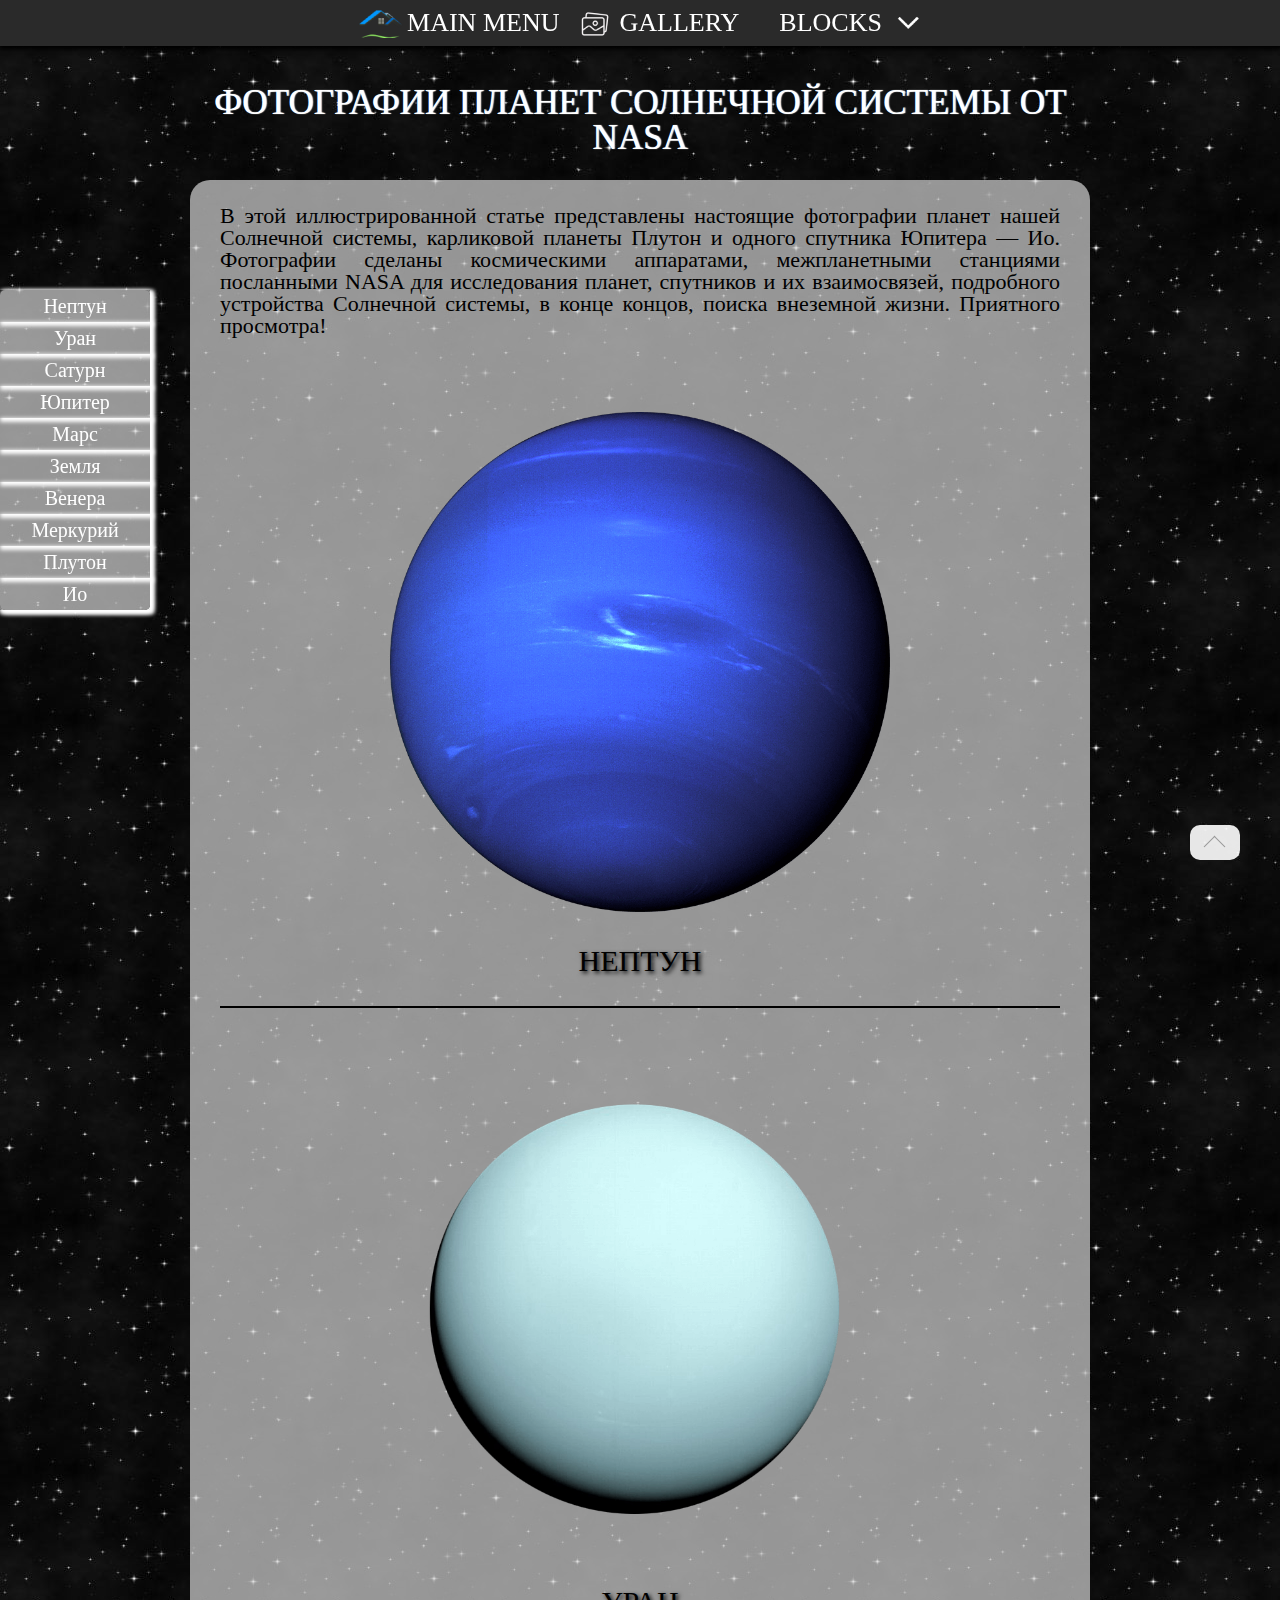
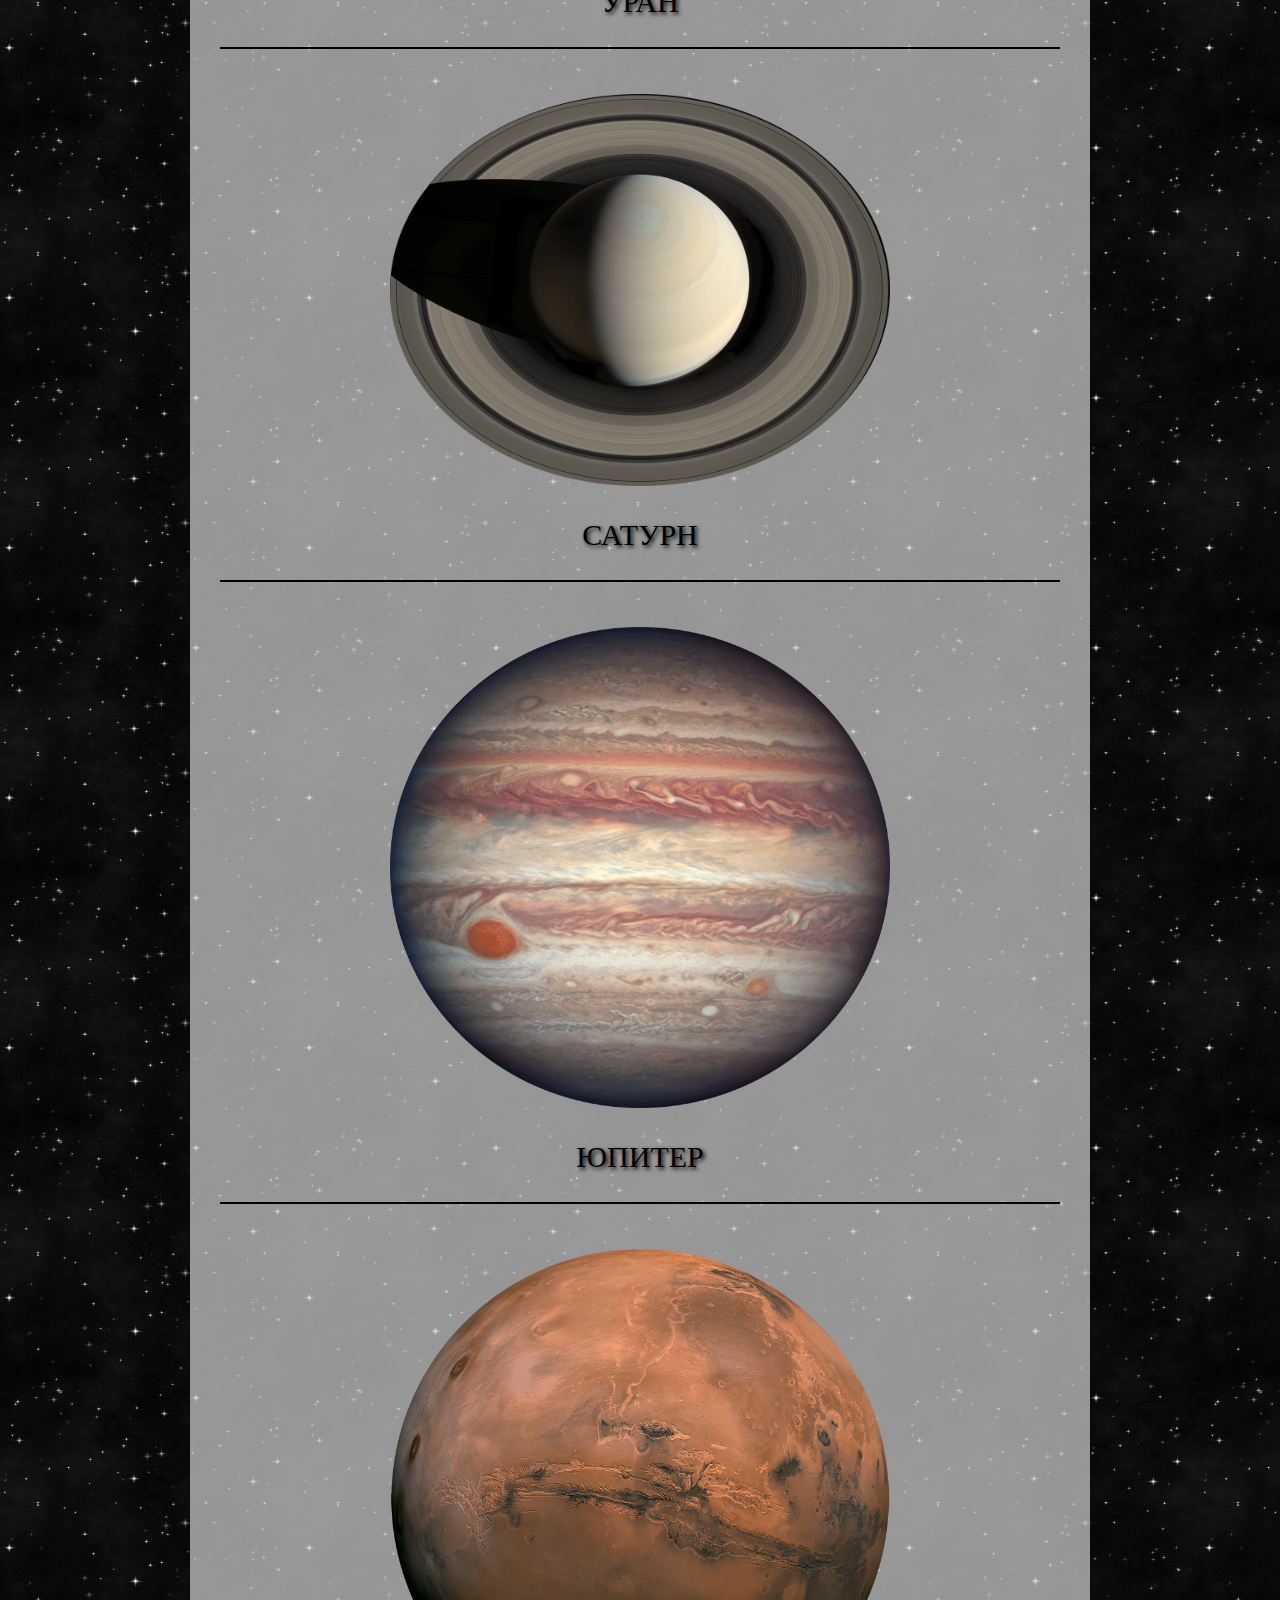
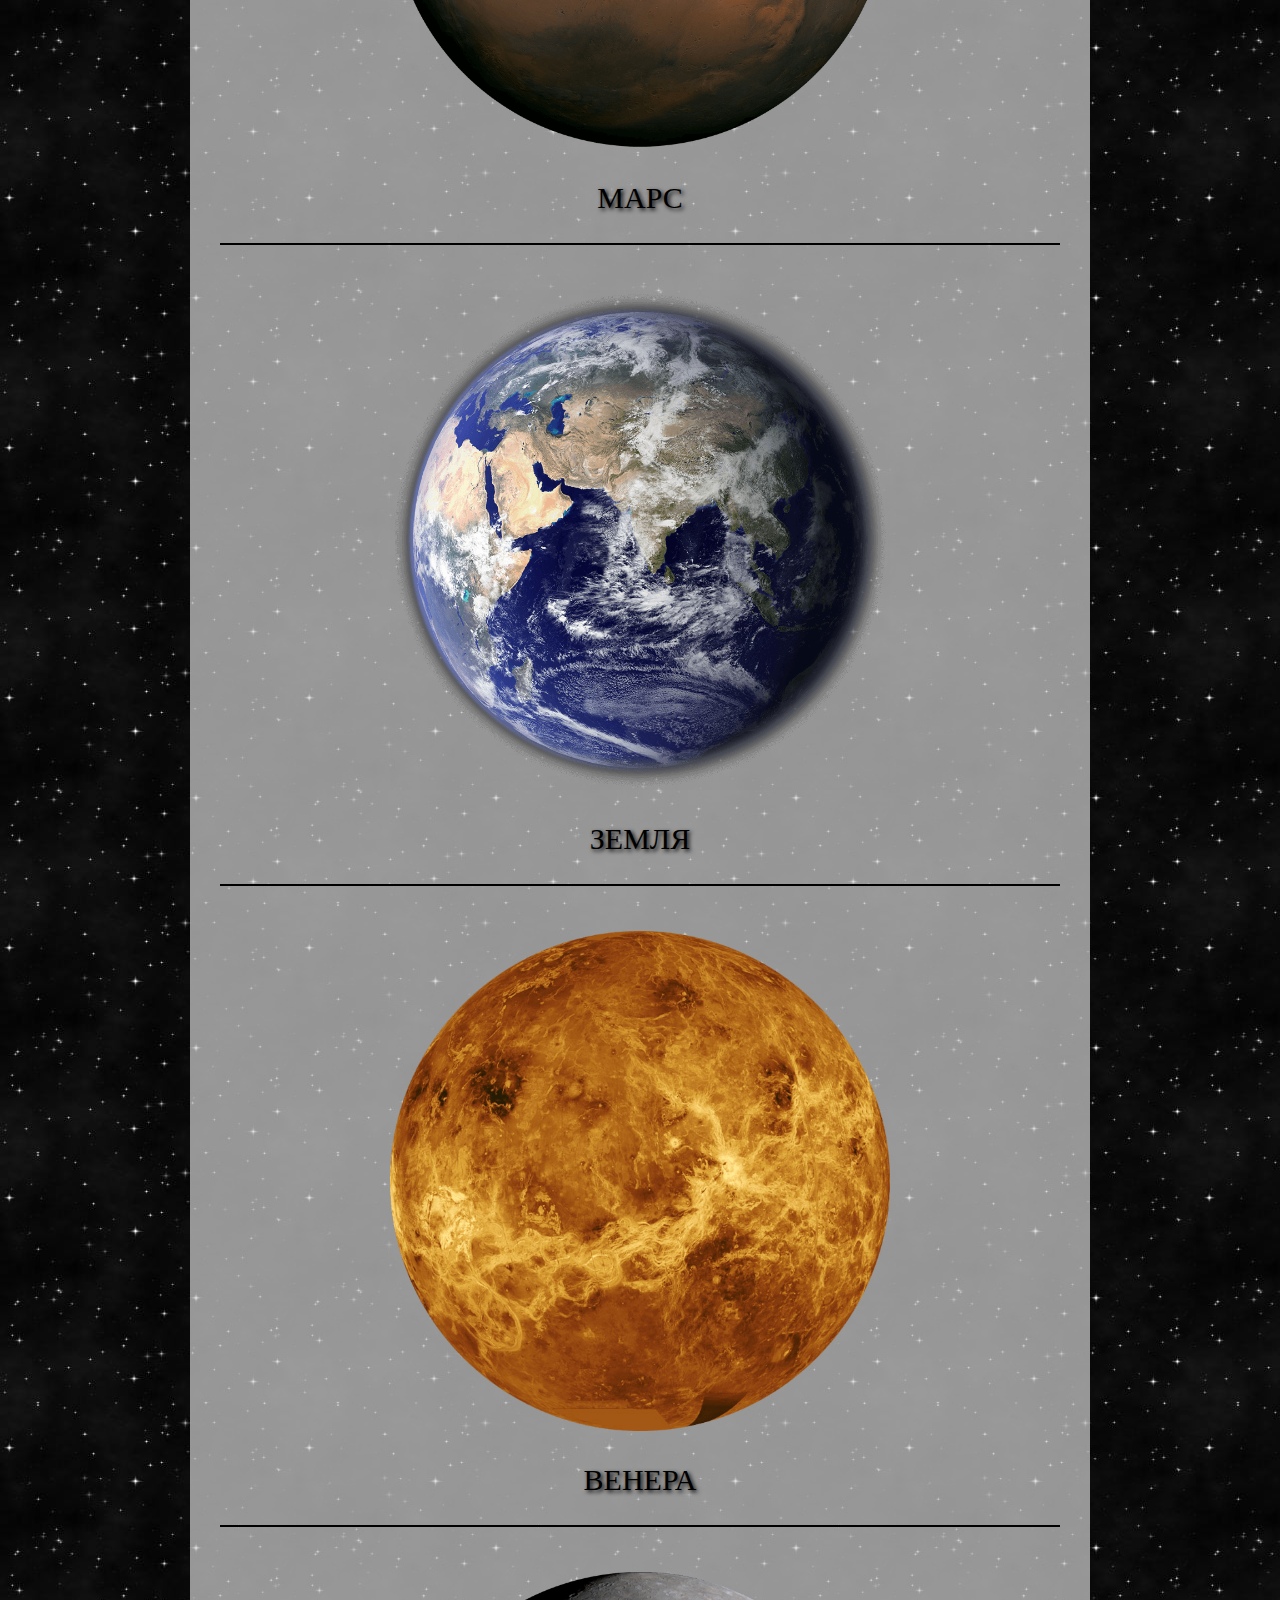
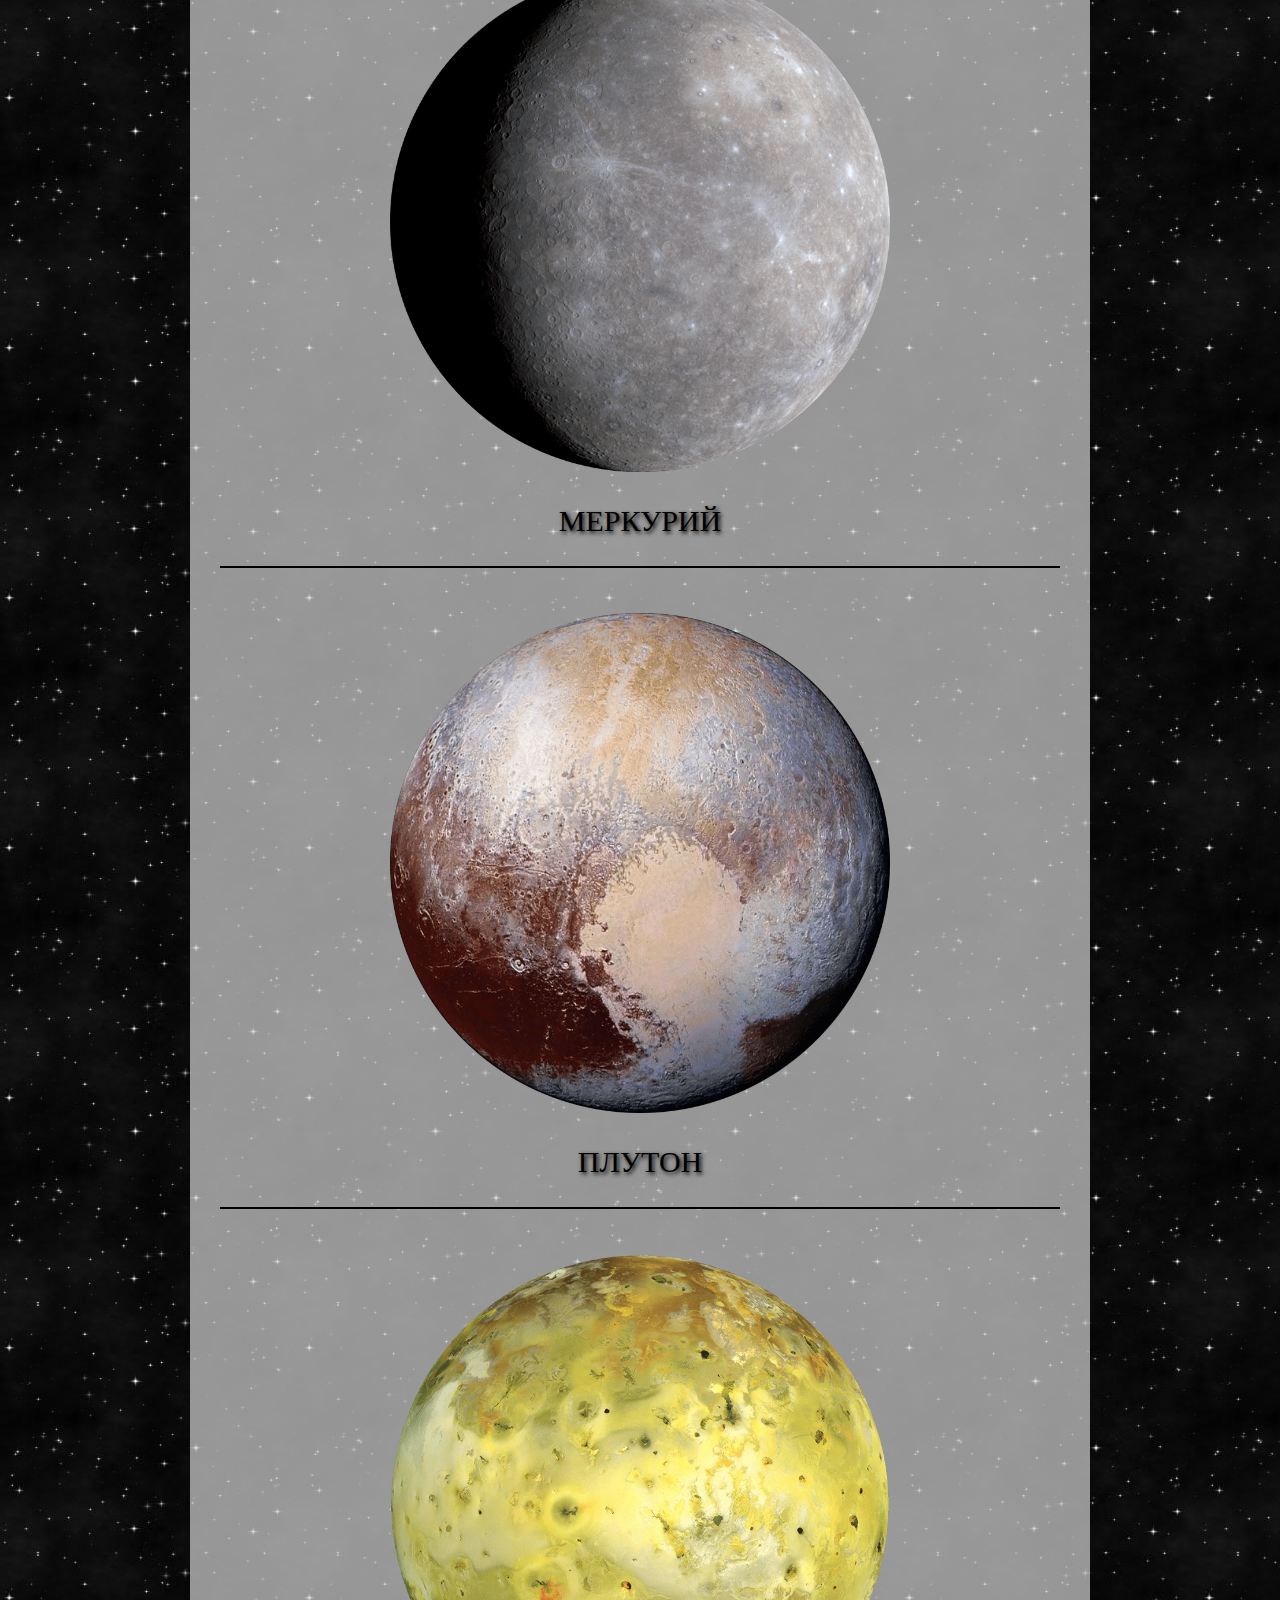
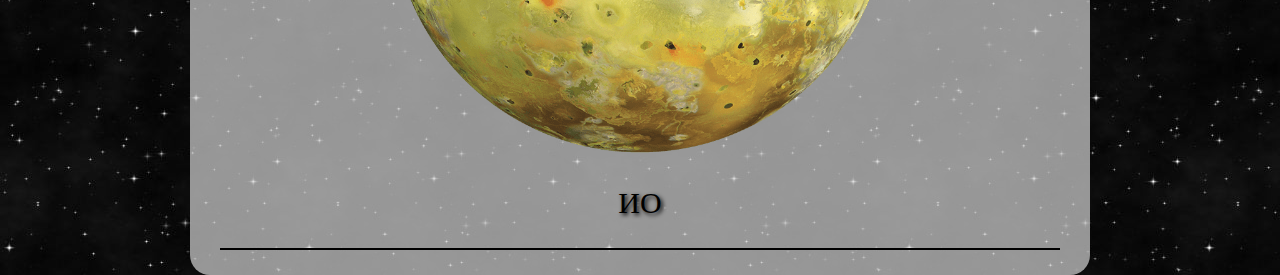
<file: sun_system.html>
<!DOCTYPE html>
<html lang="ru">
<head>
	<meta charset="UTF-8">
	<link rel="stylesheet" href="css/style.css">
	<title>Фотографии планет Солнечной системы</title>
</head>
<body id="ocean">
			<div class="menu__top">
			<ul class="ul_top_menu">
				<li class="li_top_menu"><a class="a_top_menu" href="index.html">main menu</a></li>
				<li class="li_top_menu"><a class="a_top_menu" href="#">gallery</a></li>
				<li class="li_top_menu relative"><a class="a_top_menu" href="#">blocks</a>
						<ul class="ul_second_menu">
							<li class="li_second_menu"><a href="table_cell.html" class=" a_second_menu">table-cell</a></li>
							<li class="li_second_menu"><a href="inline_block.html" class=" a_second_menu">inline-block</a></li>
							<li class="li_second_menu relative"><a href="#" class="a_second_menu">float</a>
								<ul class="ul_float_menu">
									<li class="li_float_menu"><a href="float_div.html" class="a_float_menu">div clear</a></li>
									<li class="li_float_menu"><a href="float_pseudo.html" class="a_float_menu">pseudo clear</a></li>
								</ul>
							</li>
							<li class="li_second_menu"><a href="flex_box.html" class=" a_second_menu">flex</a></li>
						</ul>
				</li>
			</ul>
		</div>
	<div class="sunPage">
		<div>
			<h1>Фотографии планет Солнечной системы от NASA</h1>
		</div>
		<div class="gallery">
			<div>
				<p>
				В этой иллюстрированной статье представлены настоящие фотографии планет нашей Солнечной системы, карликовой планеты Плутон и одного спутника Юпитера — Ио. Фотографии сделаны космическими аппаратами, межпланетными станциями посланными NASA для исследования планет, спутников и их взаимосвязей, подробного устройства Солнечной системы, в конце концов, поиска внеземной жизни. Приятного просмотра!
				</p>
			</div>
			<div id="neptun" class="content">
				<img class="image" src="img/neptune_800.png" alt="Нептун">
				<h2>Нептун</h2>
					<div class="text_main">
						<p>
						Темная, холодная, овеваемая сверхзвуковыми ветрами, планета Нептун, состоит из водорода и гелия и является самой дальней из газовых гигантов в нашей солнечной системе. Она находится на расстоянии в 4.5 миллиарда километров (что в 30 раз дальше чем Земля) от Солнца. Один год на Нептуне длится 165 земных лет, в 2011 году завершился первый год с момента его открытия в 1846. Нептун — восьмая планета Солнечной системы. Нептун также является четвёртой по диаметру и третьей по массе планетой. Масса Нептуна в 17,2 раза, а диаметр экватора в 3,9 раза больше таковых у Земли. Планета была названа в честь римского бога морей. Фотография планеты Нептун. Сделана космическим аппаратом «Вояджер 2» в 1989.
						</p>
					</div>
			</div>
			<div id="uran" class="content">
				<img class="image" src="img/Uran_768px.png" alt="Уран">
				<h2>Уран</h2>
					<div class="text_main">
						<p>
						Уран — седьмая планета Солнечной системы по удалённости от Солнца, третья по диаметру и четвёртая по массе. Была открыта в 1781 году английским астрономом Уильямом Гершелем и названа в честь греческого бога неба Урана, отца Кроноса (в римской мифологии Сатурна) и, соответственно, деда Зевса (у римлян — Юпитер). Фотография планеты Уран сделанная космическим аппаратом «Вояджер-2» в 1986.
						</p>
					</div>
			</div>
			<div id="saturn" class="content">
				<img class="image" src="img/saturn.png" alt="Сатурн">
				<h2>Сатурн</h2>
					<div class="text_main">
						<p>
							Украшенный тысячами красивых колец, Сатурн является уникальной планетой. Все четыре газовых гиганта (Нептун, Уран, Сатурн, Юпитер) имеют кольца из глыбин льда и камней, но только Сатурн может похвастаться такой зрелищностью. Как и другие газовые гиганты, Сатурн в основном состоит из водорода и гелия. Планета находится в 1430 млн км от солнца, в 10 раз дальше чем Земля. Вокруг планеты обращается 62 известных на данный момент спутника. Титан — самый крупный из них, а также второй по размерам спутник в Солнечной системе (после спутника Юпитера, Ганимеда), который превосходит по своим размерам Меркурий и обладает единственной среди спутников Солнечной системы плотной атмосферой. Этот портрет Сатурна и его колец скомпонован любителем и фанатом Кассини Горданом Угарковичем из изображений полученных с космического аппарата NASA Кассини 10 октября 2013.
						</p>
					</div>
			</div>
			<div id="jupiter" class="content">
				<img class="image" src="img/jupiter.png" alt="Юпитер">
				<h2>Юпитер</h2>
					<div class="text_main">
						<p>
						Эта ослепительно красивая фотография Юпитера была сделана 3 апреля 2017 космическим телескопом Хаббл во время ежегодного максимального сближения с Юпитером (668 миллионов километров от Земли). Хаббл показал сложные облака планеты, легендарное Большое Красное Пятно и Малое Красное Пятно в южных широтах.
						</p>
					</div>
			</div>
			<div id="mars" class="content">
				<img class="image" src="img/mars_800.png" alt="Марс">
				<h2>Марс</h2>
					<div class="text_main">
						<p>
							Марс — четвёртая по удалённости от Солнца (после Меркурия, Венеры и Земли) и седьмая по размерам планета Солнечной системы. Рельеф Марса обладает многими уникальными чертами. Марсианский потухший вулкан гора Олимп — самая высокая известная гора на планетах Солнечной системы, а долины Маринер — самый крупный известный каньон. Долины имеют длину 4500 км (четверть окружности планеты), ширину — 200 км и глубину — до 11 км. Эта система каньонов превышает знаменитый Большой каньон в 10 раз по длине, в 7 — по ширине и в 7 — по глубине. Композитная фотография планеты Марс с видом на долины Маринер.
						</p>
					</div>
			</div>
			<div id="earth" class="content">
				<img class="image" src="img/earth.png" alt="Земля">
				<h2>Земля</h2>
					<div class="text_main">
						<p>
							Земля — третья от Солнца планета. Пятая по размеру среди всех планет Солнечной системы. Она является также крупнейшей по диаметру, массе и плотности среди планет земной группы. Мы все на ней живем. Фотография сделана с орбиты, NASA.
						</p>
					</div>
			</div>
			<div id="venera" class="content">
				<img class="image" src="img/venera.png" alt="Венера">
				<h2>Венера</h2>
					<div class="text_main">
						<p>
							Венера — самая горячая планета Солнечной системы. В глубокой древности Венера, как полагают, настолько разогрелась, что подобные земным океаны, которыми, как считается, она обладала, полностью испарились, оставив после себя пустынный пейзаж с множеством плитоподобных скал. По структуре и размеру Венера подобна Земле. Ее толстая, токсичная атмосфера удерживает тепло, держа температуру поверхности достаточно горячей, для того, чтобы плавился свинец. Сфотографированна с межпланетной станции Магеллан.
						</p>
					</div>
			</div>
			<div id="mercury" class="content">
				<img class="image" src="img/mercury_800.png" alt="Меркурий">
				<h2>Меркурий</h2>
					<div class="text_main">
						<p>
							Меркурий — самая близкая к Солнцу планета Солнечной системы, обращающаяся вокруг Солнца за 88 земных суток. Продолжительность одних звёздных суток на Меркурии составляет 58,65 земных, а солнечных — 176 земных. Планета названа в честь древнеримского бога торговли — быстроногого Меркурия, поскольку она движется по небу быстрее других планет. Меркурий относится к планетам земной группы. После лишения Плутона в 2006 году статуса планеты к Меркурию перешло звание самой маленькой планеты Солнечной системы. Снимок сделан межпланетной станцией «Мессенджер».
						</p>
					</div>
			</div>
			<div id="pluton" class="content">
				<img class="image" src="img/pluton.png" alt="Плутон">
				<h2>Плутон</h2>
					<div class="text_main">
						<p>
							Плутон — крупнейшая по размеру известная карликовая планета Солнечной системы, транснептуновый объект (ТНО) и десятое по массе (без учёта спутников) небесное тело, обращающееся вокруг Солнца — после восьми планет Солнечной системы и Эриды. Первоначально Плутон классифицировался как классическая планета, однако сейчас он считается карликовой планетой и самым крупным объектом в поясе Койпера. Цветное изображение Плутона, полученное автоматической межпланетной станцией «Новые горизонты» 14 июля 2015 года с расстояния 450 000 км.
						</p>
					</div>
			</div>
					<div id="io" class="content">
				<img class="image" src="img/Io.png" alt="Ио">
				<h2>Ио</h2>
					<div class="text_main">
						<p>
							Фото Ио, сделанное аппаратом «Галилео» в 1999 году. Желтоватый цвет говорит о высоком содержании серы. Тёмное пятно левее центра — извергающийся вулкан Прометей, его окружают светлые равнины, покрытые оксидом серы. Хоть Ио и спутник Юпитера и не подходит для нашей подборки фотографий планет (в т.ч. одной карликовой) Солнечной системы от NASA, он весьма необычен и заслуживает место в списке.
						</p>
					</div>
			</div>
		</div>
		<!-- <div>Возможно тут будет подвал.</div> -->
	</div>

			<div>
			<ul class="menu_left">
				<li><a href="#neptun">Нептун</a></li>
				<li><a href="#uran">Уран</a></li>
				<li><a href="#saturn">Сатурн</a></li>
				<li><a href="#jupiter">Юпитер</a></li>
				<li><a href="#mars">Марс</a></li>
				<li><a href="#earth">Земля</a></li>
				<li><a href="#venera">Венера</a></li>
				<li><a href="#mercury">Меркурий</a></li>
				<li><a href="#pluton">Плутон</a></li>
				<li><a href="#io">Ио</a></li>
			</ul>
			</div>

		<div class="menu_top_scroll">
			<a class="link_top_scroll" href="#"><img src="img/menu_top.png" alt=""></a>
		</div>
</body>
</html>
</file>
<file: css/style.css>
/*reset*/
			html, body, div, span, applet, object, iframe,
			h1, h2, h3, h4, h5, h6, p, blockquote, pre,
			a, abbr, acronym, address, big, cite, code,
			del, dfn, em, img, ins, kbd, q, s, samp,
			small, strike, strong, sub, sup, tt, var,
			b, u, i, center,
			dl, dt, dd, ol, ul, li,
			fieldset, form, label, legend,
			table, caption, tbody, tfoot, thead, tr, th, td,
			article, aside, canvas, details, embed, 
			figure, figcaption, footer, header, hgroup, 
			menu, nav, output, ruby, section, summary,
			time, mark, audio, video {
				margin: 0;
				padding: 0;
				border: 0;
				font-size: 100%;
				font: inherit;
				vertical-align: baseline;
			}
			article, aside, details, figcaption, figure, 
			footer, header, hgroup, menu, nav, section {
				display: block;
			}
			html {
				height: 100%;
			}
			body {
				line-height: 1;
			}
			ol, ul {
				list-style: none;
			}
			blockquote, q {
				quotes: none;
			}
			blockquote:before, blockquote:after,
			q:before, q:after {
				content: '';
				content: none;
			}
			table {
				border-collapse: collapse;
				border-spacing: 0;
			}
			.clearfix:after { /* Псевдоэлемент для фикса высоты родительского блока с дочерними FLOAT! (Распорка)*/
				content: "";
				clear: both;
				display: block;
			}
			.clr {
				clear: both; /* Распорка для DIV в конце FLOAT элементов */
			}

/*main*/
			html, body {
				scroll-behavior: smooth;
			}
			body {
				background: url(../img/ocean.jpg);
			}
			#ocean {
				background: url(../img/140196939.jpg);
			}
			#gradient {
				background: rgba(100,70,70,0.7);
			}
			#gradient:before {
				content: '';
				position: absolute;
				left: 0;
				bottom: 0;
				width: 60vw;
				height: 50vw;
				background: radial-gradient(circle at 97% -55%, rgba(255,5,5,0) 80%, rgba(0,255,255,0.5) 80%, blue);
			}
			#gradient:after {
				content: '';
				position: absolute;
				right: 0;
				bottom: 0;
				width: 80vw;
				height: 100vw;
				background: radial-gradient(circle at -45% -42%, rgba(5,5,255,0) 80%, rgba(130,0,255,0.5) 80%, rgba(255,0,0,0.5));
			}

			.wrapper {
				width: 1200px;
				margin: 60px auto 0; /* Центрование блока */
				padding: 0 0 80px 0;
			}

			.outline {
				outline: 3px solid #4B0082;
			}

			.mainPage {
				text-align: center; 
				margin: 25px 0px 25px;
				padding: 10px 0px;
				font-size: 40px; 
				color: #fff;
				text-transform: uppercase;
				text-shadow: 2px 2px 2px #fff;
			}
			.mainPage a {
				text-decoration: none;
				color: #fff;
			}

			p {
				padding-bottom: 30px;
			}


/*flex & float & table-cell & inline-block methods*/

			.flex {
				display: flex;
			}
			.in_flex_400 {
				flex: 0 0 400px;
			}
			.in_flex_800 {
				flex: 0 0 800px;
			}
			.float {
				float: left;
			}
			.tb_cell {
				display: table-cell;
			}
			.inline_block {
				display: inline-block;
			}

			.vertical_agn {
				vertical-align: text-top; /*Выравнивает элемент по вертикали относительно своего родителя, окружающего текста или ячейки таблицы*/
			}										/* Нужен, что бы инлайновые блоки не ломались, когда туда будет записан текст!!!*/

			.fz_0 {
				font-size: 0; /* Обнуление шрифта для inline-block */
				text-align: center; /* А так же центрование для inline-block в данном случае*/
			}
			.fz_18 {
				font-size: 18px;
			}

			.width_400 {
				width: 400px;
			}
			.width_800 {
				width: 800px;
			}
/*			.height_40 {
				height: 40px;
			} временно не нужно*/
			.height_100 {
				height: 100px;
			}
			.height_133 {
				height: 133px;
			}
			.height_200 {
				height: 200px;
			}
			.height_400 {
				height: 400px;
			}

			.color_aqua {
				background: #02FFEE;
			}
			.color_lightred {
				background: #FF005A;
			}
			.color_lightviolet {
				background: #FF00F7;
			}
			.color_lightgreen {
				background: #06FA06;
			}
			.color_gold {
				background: #F5BB0E;
			}
			.color_blue {
				background: #1500FF;
			}
			.color_violet {
				background: #A600FF;
			}
			.color_yellow {
				background: #EFFF00;
			}

			.sunPage{
				width: 900px;
				margin: 60px auto 0;
				text-align: justify;
				font-size: 22px;
			}
			.sunPage h1 {
				font-size: 35px;
				text-transform: uppercase;
				padding: 25px 0;
				text-align: center;
				color: #fff;
				text-shadow: 1px 0px 1px #fff;
			}
				h2 {
				text-align: center;
				padding: 30px 0 30px 0;
				font-size: 30px;
				text-transform: uppercase;
				text-shadow: 2px 2px 4px #000;
			}

			.image {
				width: 100%;
				max-width: 500px;
				min-width: 200px;
			}
			.content {
				border-bottom: 2px solid #000;
				padding: 45px 0px 0px;
				position: relative;
				text-align: center;
			}

			.gallery {
				background: rgba(211,211,211,0.7);
				padding: 25px 30px;
				border-radius: 20px;
			}

			.text_main {
				position: absolute;
				height: 100%;
				width: 100%;
				background: rgba(255,255,255,0.7);
				text-align: justify;
				top: 0;
				left: 0;
				display: none;
			}

			.text_main p {
				padding: 150px 30px 0px;
			}
			.content:hover .text_main {
				display: block;
			}


			.menu_left {
				position: fixed;
				width: 150px;
				top: 50%;
				left: 0;
				margin-top: -160px;
				text-align: center;
				background: rgba(211,211,211,0.7);
				border-radius: 5px;
				box-shadow: 2px 2px 4px 2px #fff;
			}
			.menu_left a{
				display: block;
				font-size: 20px;
				text-decoration: none;
				color: #fff;
				box-shadow: 2px 2px 4px 2px #fff;
				line-height: 32px;
			}
			.menu_left a:hover {
				font-size: 25px;
				background-color: rgba(11,4,224,0.6);
			}

			.menu_top_scroll {
				position: fixed;
				width: 50px;
				height: 35px;
				background: rgba(255,255,255,0.9);
				bottom: 40px;
				right: 40px;
				border-radius: 10px;
			}

			.link_top_scroll {
				display: block;
				padding: 10px 13px;
			}
			.menu_top_scroll:hover {
				background: #000;
				box-shadow: inset 0px 0.5px 1px 0.5px rgba(255,255,255,0.9);
			}

/*main for index.html*/
			.menu__top {
				position: fixed;
				width: 100%;
				top: 0;
				left: 0;
				background: rgba(42,42,42,1);
				box-shadow: 1px 2px 4px 1px black;
				z-index: 5;
			}

			.ul_top_menu{
				font-size: 0;
				text-align: center;
			}
			.li_top_menu {
				display: inline-block;
				font-size: 26px;
			}
			.li_top_menu+li a {
				padding: 10px 20px 10px 40px;
			}
			.li_top_menu+li+li a {
				padding: 10px 40px 10px 20px;
			}
			.a_top_menu {
				padding: 10px 20px 10px 49px;
				text-transform: uppercase;
				display: block;
				text-decoration: none;
				color: #fff;
				position: relative;
			}
			.a_top_menu:before {
				content: '';
				position: absolute;
				top: 10px;
				left: 0;
				width: 45px;
				height: 28px;
				background: url('../css sprites/css_sprites.png') -440px -0 no-repeat;
			}
			.li_top_menu+li a:before {
				background: url('../css sprites/css_sprites.png') -408px -0 no-repeat;
				width: 32px;
			}
			.li_top_menu+li+li a:before {
				left: auto;
				right: 0;
				background: url('../css sprites/css_sprites.png') -168px -0 no-repeat;
				width: 28px;
			}
			.a_top_menu:hover {
				background: #000;
				color: #4b7d40;
			}
			.li_top_menu+li+li:hover> a:before {
				background: url('../css sprites/css_sprites.png') -252px -0 no-repeat;
				top: 5px;
			}
			.ul_second_menu {
				position: absolute;
				top: -1000%;
				right: 0;
				transition: top .4s cubic-bezier(0.18, 0.89, 0.32, 1.88);
				/*display: none;*/
			}
			.li_top_menu:hover >ul {
				/*display: block;*/
				top: 100%;
			}
			.relative {
				position: relative;
			}
			.li_second_menu {
				padding: 1px 0 0 0;
			}
			.li_second_menu:first-child {
				padding: 4px 0 0;
			}
			.a_second_menu {
				min-width: 190px;
				text-transform: uppercase;
				padding: 10px;
				display: block;
				background: rgba(42,42,42,0.9);
				text-decoration: none;
				color: #fff;
			}
			.li_second_menu+li+li .a_second_menu {
				position: relative;
			}
			.li_second_menu+li+li .a_second_menu:before {
				content: '';
				position: absolute;
				left: 10px;
				top: 10px;
				width: 28px;
				height: 28px;
				background: url('../css sprites/css_sprites.png') -196px -0 no-repeat;
			}
			.li_second_menu+li+li:hover> .a_second_menu:before {
				background: url('../css sprites/css_sprites.png') -224px -0 no-repeat;
			}
			.li_second_menu+li+li+li .a_second_menu:before {
				width: 0;
			}
			.a_float_menu {
				min-width: 210px;
				text-transform: uppercase;
				padding: 10px;
				display: block;
				background: rgba(42,42,42,0.9);
				text-decoration: none;
				color: #fff;
			}
			.ul_float_menu {
				position: absolute;
				top: 0;
				right: 160%;
				opacity: 0;
				transition: right .5s linear, opacity .5s linear;
				/*display: none;*/
			}
			.li_second_menu:hover ul{
				/*display: block;*/
				right: 100%;
				opacity: 1;
			}
			.li_float_menu {
				padding: 1px 1px 0 0;
			}
			.a_second_menu:hover {
				background: #000;
				color: #e97254;
			}
			.a_float_menu:hover {
				background: #000;
				color: #ffb758;
			}
/*center main page*/
			.blockSchool {
				font-family: Arial, "Helvetica Neue", Helvetica, sans-serif;
				font-weight: 800;
				font-size: 25px;
				color: yellow;
				text-transform: uppercase;
				position: fixed;
				/*height: 80px;
				width: 170px;*/
				top: 50%;
				left: 50%;
				margin-left: -163px;
				z-index: 5;
			}
			.blockSchool:before {
				content: '';
				width: 100px;
				height: 100px;
				top: -38px;
				left: -25px;
				border-radius: 50%;
				background: #000;
				position: absolute;
				mix-blend-mode: hue;
			}

/*menu right for index.html*/
			.bottomBlock {
				position: fixed;
				top: 50%;
				right: -154px;
				z-index: 10;
				transition: all .7s ease-in-out;
				transform: translate(0px, -50%) rotate(-90deg);
			}
			.bottomBlock:hover {
				right: 0;
			}
			.bottomBlock h3 {
				position: absolute;
				left: 0;
				top: 0;
				transform-origin: 50% 50%;
				font-size: 19px;
				padding: 8px 20px 8px 18.6px;
				font-weight: 700;
				text-transform: uppercase;
				color: #fff;
				background: rgba(0,0,0,0.8);
			}
			.bottomBlock>div {
				background: #fff;
				padding: 10px 0 55px 0;
			}
			.menuBottom {
				width: 110px;
				padding: 48px 25px 15px 15px;
				transform: translate(6px, 19px) rotate(45deg);
				font-size: 0;
				text-align: center;
			}
			.menuBottom li {
				display: inline-block;
				font-size: 14px;
				padding: 5px 5px 15px 15px;
				overflow: hidden;
			}
			.menuBottom li a {
				display: block;
				width: 28px;
				height: 28px;
				background: url('../css sprites/css_sprites.png') -28px -0 no-repeat;
				transform: rotate(45deg);
			}
			.menuBottom li+li a {
				background: url('../css sprites/css_sprites.png') -140px -0 no-repeat;
			}
			.menuBottom li+li+li a {
				background: url('../css sprites/css_sprites.png') -84px -0 no-repeat;
			}
			.menuBottom li+li+li+li a {
				background: url('../css sprites/css_sprites.png') -376px -0 no-repeat;
				width: 32px;
			}
</file>
